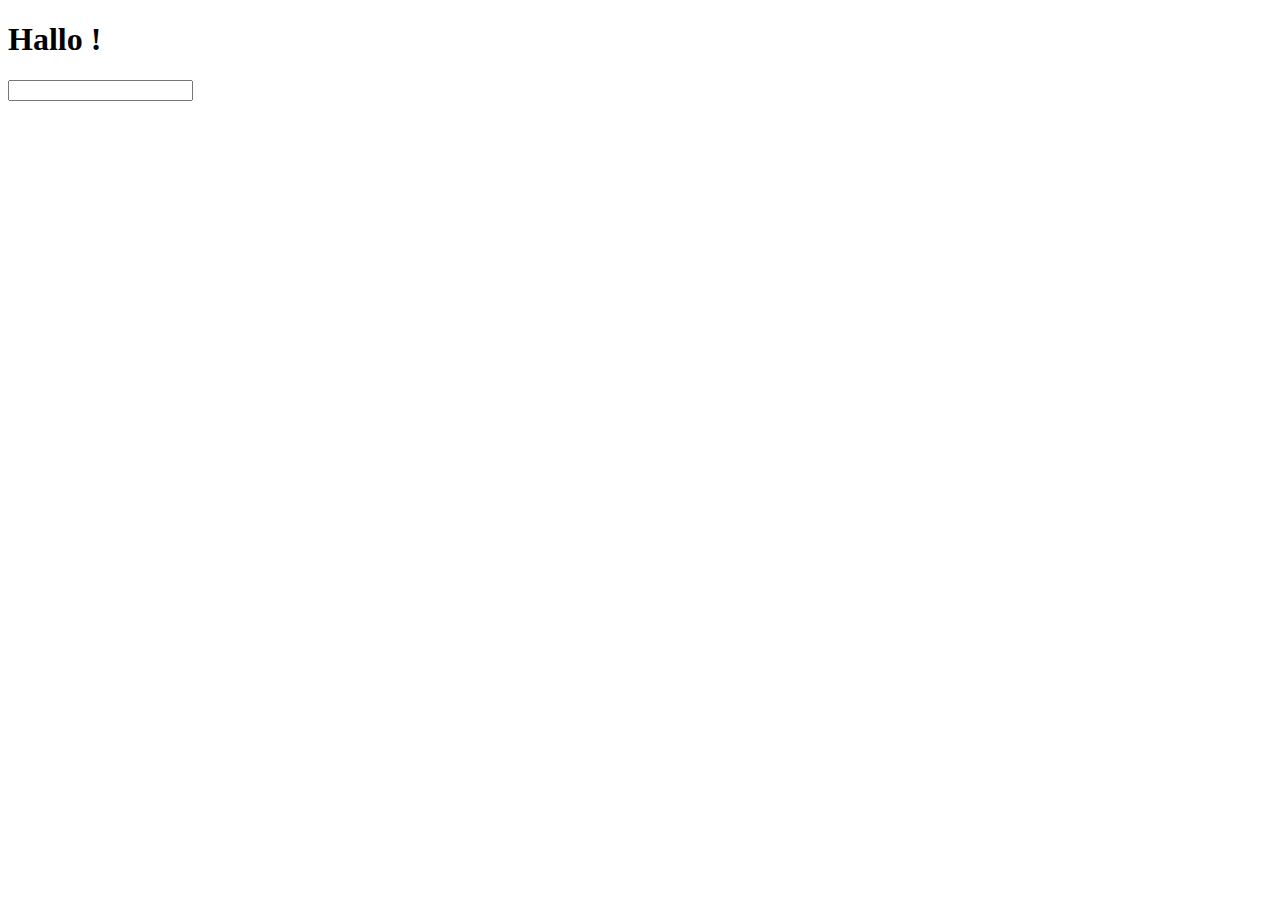
<file: Praktikum/Pertemuan4/Praktikum/index.html>
<!DOCTYPE html>
<html lang="en">
<head>
    <meta charset="UTF-8">
    <meta http-equiv="X-UA-Compatible" content="IE=edge">
    <meta name="viewport" content="width=device-width, initial-scale=1.0">
    <title>Pertemuan 4</title>
    <script src="https://ajax.googleapis.com/ajax/libs/jquery/3.5.1/jquery.min.js"></script>
</head>
<body>
    <h1>Hallo !</h1>
    <input type="text" name="nama" id="nama">
    <script>
        // click hide
        $('h1').click(function(){
            // action
            $(this).hide();
        });

        // change width of input
        $("#nama").focus(function(){
            $(this).css("width", "100px")
        })

        // hide h1 when hover
        $("h1").hover(function(){
            $(this).toggle()
        })
    </script>
</body>
</html>
</file>
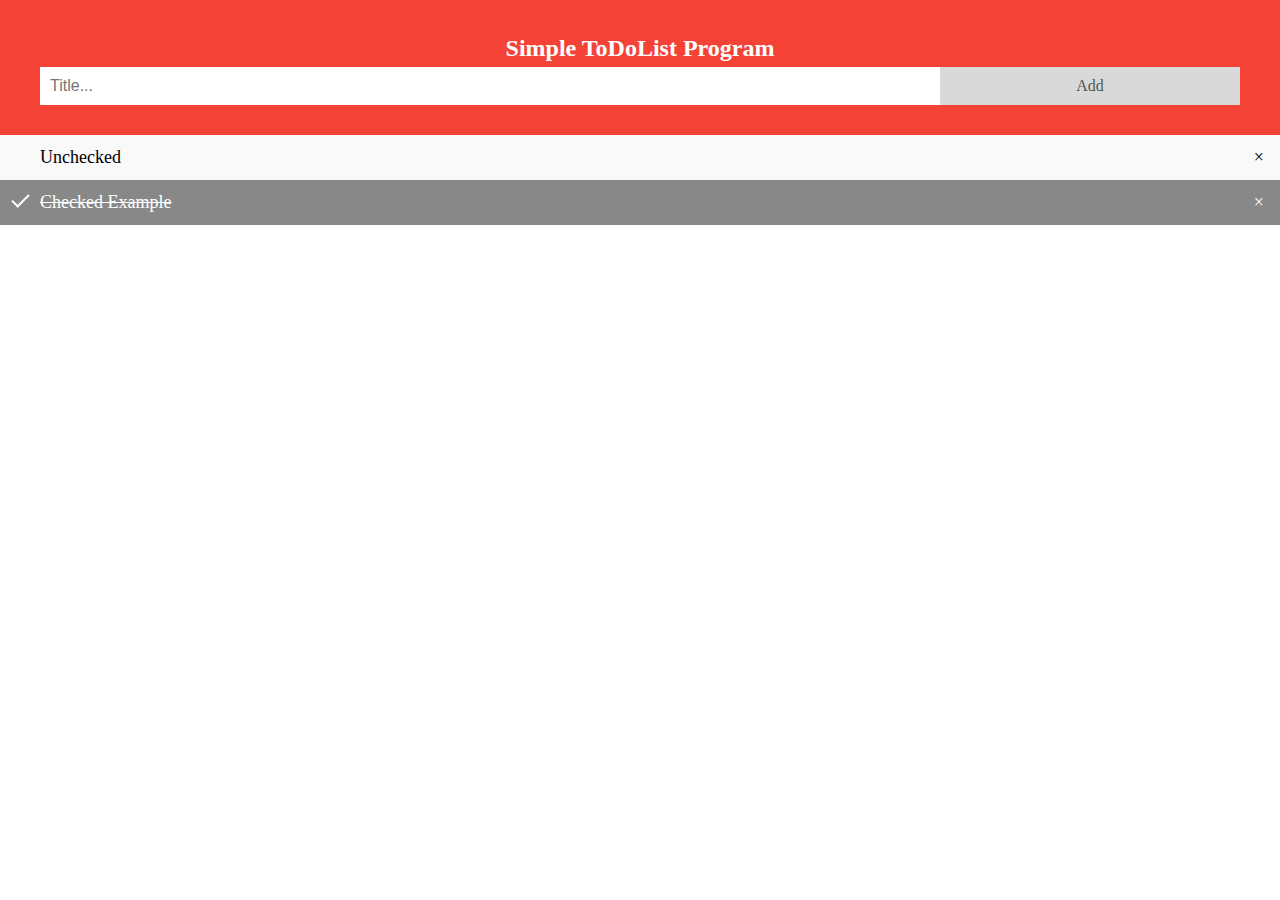
<file: Praktikum/Pertemuan4/Tugas/index.html>
<html>
<head>
<meta name="viewport" content="width=device-width, initial-scale=1">
<style>
body {
  margin: 0;
  min-width: 250px;
}

/* Include the padding and border in an element's total width and height */
* {
  box-sizing: border-box;
}

/* Remove margins and padding from the list */
ul {
  margin: 0;
  padding: 0;
}

/* Style the list items */
ul li {
  cursor: pointer;
  position: relative;
  padding: 12px 8px 12px 40px;
  list-style-type: none;
  background: #eee;
  font-size: 18px;
  transition: 0.2s;
  
  /* make the list items unselectable */
  -webkit-user-select: none;
  -moz-user-select: none;
  -ms-user-select: none;
  user-select: none;
}

/* Set all odd list items to a different color (zebra-stripes) */
ul li:nth-child(odd) {
  background: #f9f9f9;
}

/* Darker background-color on hover */
ul li:hover {
  background: #ddd;
}

/* When clicked on, add a background color and strike out text */
ul li.checked {
  background: #888;
  color: #fff;
  text-decoration: line-through;
}

/* Add a "checked" mark when clicked on */
ul li.checked::before {
  content: '';
  position: absolute;
  border-color: #fff;
  border-style: solid;
  border-width: 0 2px 2px 0;
  top: 10px;
  left: 16px;
  transform: rotate(45deg);
  height: 15px;
  width: 7px;
}

/* Style the close button */
.close {
  position: absolute;
  right: 0;
  top: 0;
  padding: 12px 16px 12px 16px;
}

.close:hover {
  background-color: #f44336;
  color: white;
}

/* Style the header */
.header {
  background-color: #f44336;
  padding: 30px 40px;
  color: white;
  text-align: center;
}

/* Clear floats after the header */
.header:after {
  content: "";
  display: table;
  clear: both;
}

/* Style the input */
input {
  margin: 0;
  border: none;
  border-radius: 0;
  width: 75%;
  padding: 10px;
  float: left;
  font-size: 16px;
}

/* Style the "Add" button */
.addBtn {
  padding: 10px;
  width: 25%;
  background: #d9d9d9;
  color: #555;
  float: left;
  text-align: center;
  font-size: 16px;
  cursor: pointer;
  transition: 0.3s;
  border-radius: 0;
}

.addBtn:hover {
  background-color: #bbb;
}
</style>
<title>ToDoList</title>
</head>
<body>

<div id="myDIV" class="header">
  <h2 style="margin:5px">Simple ToDoList Program</h2>
  <input type="text" id="myInput" placeholder="Title...">
  <span onclick="newElement()" class="addBtn">Add</span>
</div>

<ul id="myUL">
  <li>Unchecked</li>
  <li class="checked">Checked Example</li>
</ul>

<script>
// Create a "close" button and append it to each list item
var myNodelist = document.getElementsByTagName("LI");
var i;
for (i = 0; i < myNodelist.length; i++) {
  var span = document.createElement("SPAN");
  var txt = document.createTextNode("\u00D7");
  span.className = "close";
  span.appendChild(txt);
  myNodelist[i].appendChild(span);
}

// Click on a close button to hide the current list item
var close = document.getElementsByClassName("close");
var i;
for (i = 0; i < close.length; i++) {
  close[i].onclick = function() {
    var div = this.parentElement;
    div.style.display = "none";
  }
}

// Add a "checked" symbol when clicking on a list item
var list = document.querySelector('ul');
list.addEventListener('click', function(ev) {
  if (ev.target.tagName === 'LI') {
    ev.target.classList.toggle('checked');
  }
}, false);

// Create a new list item when clicking on the "Add" button
function newElement() {
  var li = document.createElement("li");
  var inputValue = document.getElementById("myInput").value;
  var t = document.createTextNode(inputValue);
  li.appendChild(t);
  if (inputValue === '') {
    alert("You must write something!");
  } else {
    document.getElementById("myUL").appendChild(li);
  }
  document.getElementById("myInput").value = "";

  var span = document.createElement("SPAN");
  var txt = document.createTextNode("\u00D7");
  span.className = "close";
  span.appendChild(txt);
  li.appendChild(span);

  for (i = 0; i < close.length; i++) {
    close[i].onclick = function() {
      var div = this.parentElement;
      div.style.display = "none";
    }
  }
}
</script>

</body>
</html>
</file>
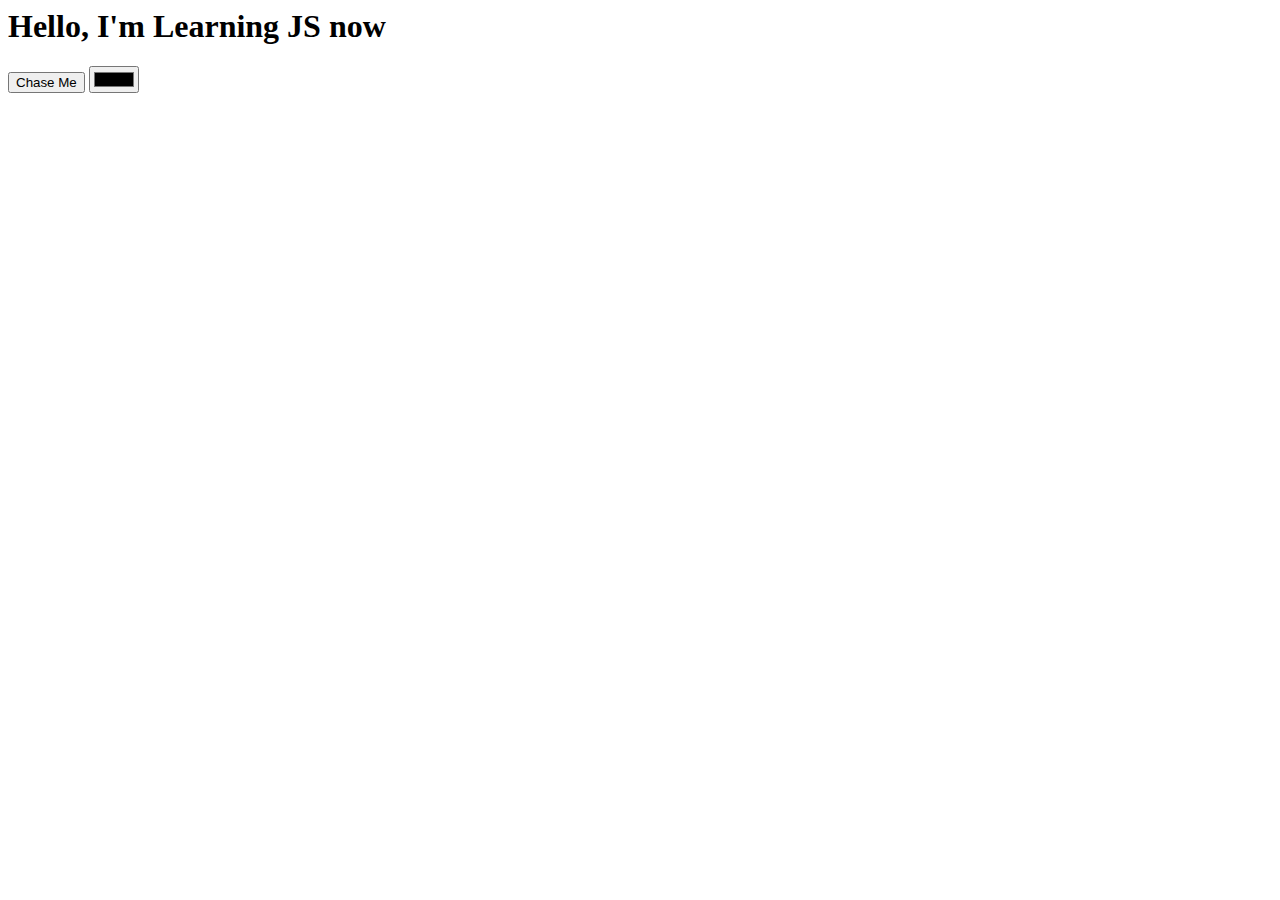
<file: Praktikum/Pertemuan3/latihan 2.html>
<html lang="en">

<head>
    <meta charset="UTF-8">
    <meta http-equiv="X-UA-Compatible" content="IE=edge">
    <meta name="viewport" content="width=device-width, initial-scale=1.0">
    <title>Javascript</title>
</head>

<body>
    <h1 id="text"> Hello, I'm Learning JS now </h1>
    <p id="x"></p>
    <button onclick="tampil()">Chase Me</button>

    <input type="color" id="warna">
</body>
<script src="script.js"></script>

</html>
</file>
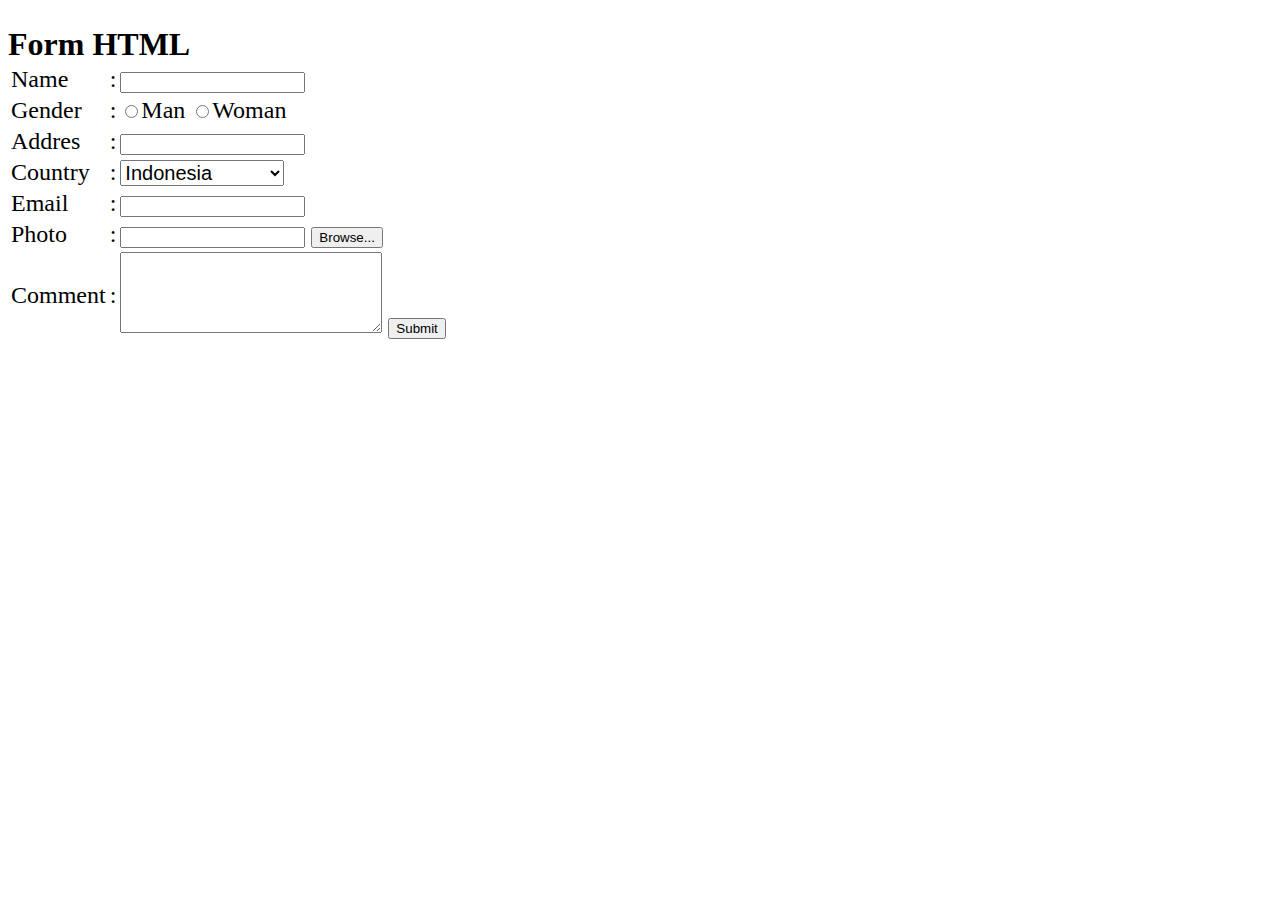
<file: Praktikum/Pertemuan1/Latihan/jawab.html>
<!DOCTYPE html>
<html lang="en">
<head>
    <meta charset="UTF-8">
    <meta http-equiv="X-UA-Compatible" content="IE=edge">
    <meta name="viewport" content="width=device-width, initial-scale=1.0">
    <title>Soal Latihan</title>
</head>
<body>
    <br />
    <font type="arial" size="5">
    <div>
        <table>
            <thead>
                <font type="arial" font size="6">
                    <b>Form HTML</b>
                </font>
            </thead>
            <tr>
                <td>Name</td>
                <td>:</td>
                <td><input type="text" name="nama"></td>
            </tr>
            <tr>
                <td>Gender</td>
                <td>:</td>
                <td>
                    <input type="radio" name="gender" value="M">Man
                    <input type="radio" name="gender" value="W">Woman
                </td>
            </tr>
            <tr>
                <td>Addres</td>
                <td>:</td>
                <td>
                    <input type="text" name="address">
                </td>
            </tr>
            <tr>
                <td>Country</td>
                <td>:</td>
                <td>
                    <select name="Country" style="font-size: 20px;">
                        <option value="ina">Indonesia</option>
                        <option value="usa">Amerika Serikat</option>
                        <option value="sg">Singapura</option>
                      </select>
                </td>
            </tr>
            <tr>
                <td>Email</td>
                <td>:</td>
                <td>
                  <input type="text" name="email">
                </td>
              </tr>
            <tr>
                <td>Photo</td>
                <td>:</td>
                <td>
                    <form>
                        <input type="text" name="photo">
                        <input type="Submit" name="Browse" value="Browse...">
                    </form>
                </td>
            </tr>
            <tr>
                <td>Comment</td>
                <td>:</td>
                <td colspan="3">
                    <textarea name="comment"cols="30" rows="5"></textarea>
                    <input type="Submit" name="submit" value="Submit">
                </td>
            </tr>
        </table>
    </div>
</body>
</html>
</file>
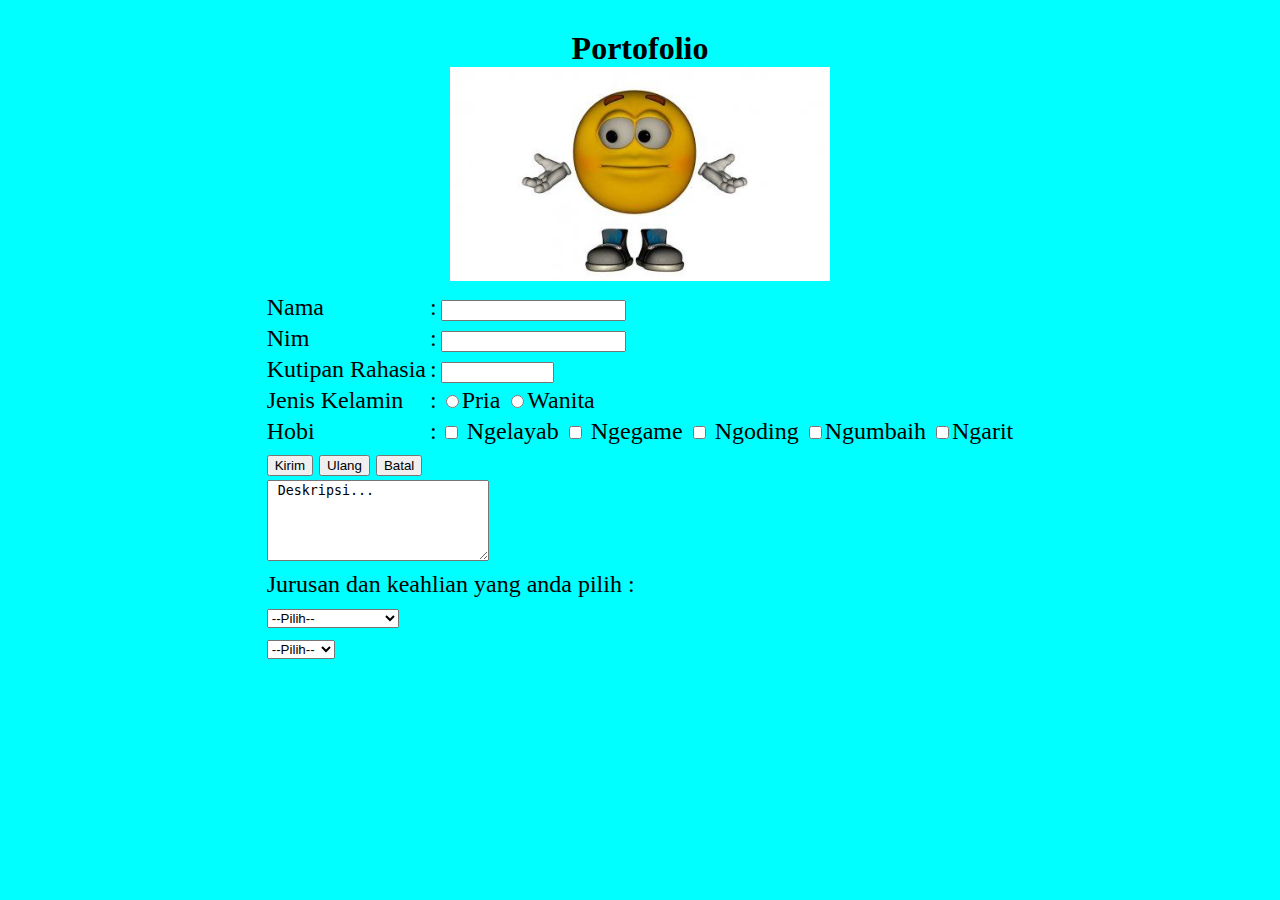
<file: Praktikum/Pertemuan2/Latihan/jawab.html>
<!DOCTYPE html>
<html lang="en">
  <head>
    <meta charset="UTF-8" />
    <meta http-equiv="X-UA-Compatible" content="IE=edge" />
    <meta name="viewport" content="width=device-width, initial-scale=1.0" />
    <!-- <meta HTTP-EQUIV="REFRESH" content="5; url=http://google.co.id" -->
    <!-- title web -->
    <link rel="stylesheet" href="css/style.css">
    <title>Porto</title>
  </head>
<center>
  <body>
  <font type="arial" black font size="6"><b>Portofolio</b></font>
    <br />
  <tr>
    <td colspan="3">
      <input
              type="image"
              name="Gambar"
              img
              src="y.jfif"
              width="50%"
              height="50%"
      />
    </td>
  </tr>
    <font type="arial" size="5">
      <table>
        <thead>
          <tr>
            <td>
              <font type="arial" font size="5"></font>
            </td>
          </tr>
        </thead>
        <tr>
          <td>Nama</td>
          <td>:</td>
          <td><input type="text" name="nama" /></td>
        </tr>
        <tr>
          <td>Nim</td>
          <td>:</td>
          <td><input type="text" name="nim" /></td>
        </tr>
        <tr>
          <td>Kutipan Rahasia</td>
          <td>:</td>
          <td><input type="Password" name="ks" size="11" maxlength="9" /></td>
        </tr>
        <tr>
          <td>Jenis Kelamin</td>
          <td>:</td>
          <td>
            <input type="radio" name="jenis_kelamin" value="P" />Pria
            <input type="radio" name="jenis_kelamin" value="W" />Wanita
          </td>
        </tr>
        <tr>
          <td>Hobi</td>
          <td>:</td>
          <td>
            <input type="checkbox" name="hobi_1" value="Ngelayab" /> Ngelayab
            <input type="checkbox" name="hobi_2" value="Ngegame" /> Ngegame
            <input type="checkbox" name="hobi_3" value="Ngoding" /> Ngoding
            <input type="checkbox" name="hobi_4" value="Ngumbaih" />Ngumbaih
            <input type="checkbox" name="hobi_4" value="Ngarit" />Ngarit
          </td>
        </tr>
        <tr>
          <td colspan="3">
            <form>
              <input type="submit" value="Kirim" name="Submit" />
              <input type="reset" value="Ulang" name="Reset" />
              <input type="button" value="Batal" name="Cancel"/>
            </form>
          </td>
        </tr>
        <tr>
          <td colspan="3">
            <textarea name="deskripsi" cols="25" rows="5" align="left"> Deskripsi...
            </textarea>
          </td>
        </tr>
        <tr>
          <td colspan="3">Jurusan dan keahlian yang anda pilih :</td>
        </tr>
        <tr>
          <td colspan="3">
            <select name="jurusan">
		<option selected disabled value="p">--Pilih--</option>
              <option value="se">Software Engineer</option>
              <option value="if">Informatika</option>
              <option value="sk">Sistem Komputer</option>
            </select>
          </td>
        </tr>
        <tr>
          <td>
            <select name="keahlian">
		<option selected disabled value="p">--Pilih--</option>
              <option value="a">Android</option>
              <option value="w">Web</option>
              <option value="i">IOT</option>
            </select>
          </td>
        </tr>
      </table>
    </font>
</center>
  </body>
</html>
</file>
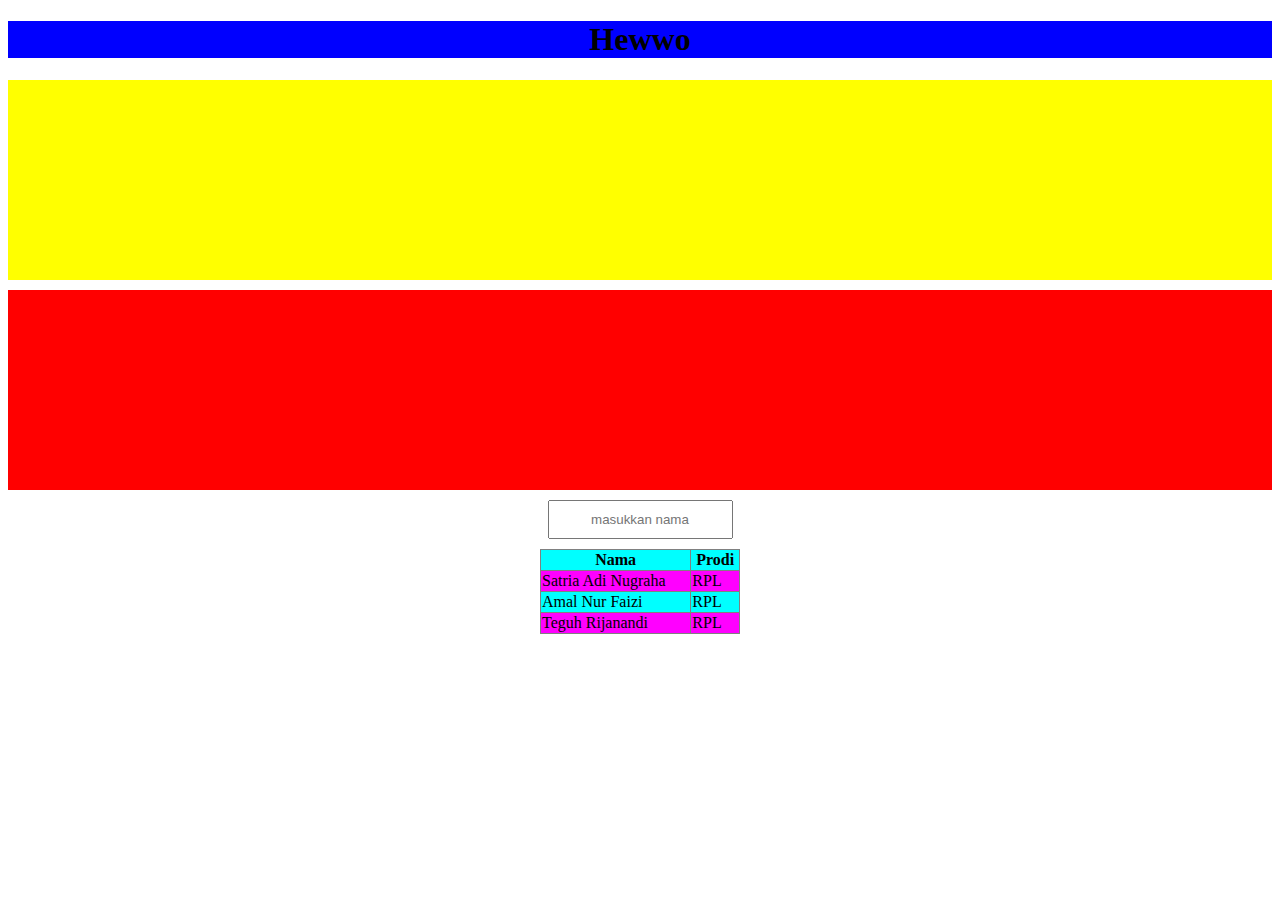
<file: Praktikum/Pertemuan2/Praktek/modul2.html>
<!DOCTYPE html>
<html lang="en">
<head>
    <meta charset="UTF-8">
    <meta http-equiv="X-UA-Compatible" content="IE=edge">
    <meta name="viewport" content="width=device-width, initial-scale=1.0">
    <title>Latihan CSS</title>

    <style>
        /* internal css */
        #kotak2{
            background-color: red;
            height: 200px;
            width: 100%;
            margin-top: 10px;

        }
        .inputform{
            padding-top: 10px;
            padding-bottom: 10px;
            text-align: center;

            margin-top: 10px;
            margin-bottom: 10px;
        }
        h1{
            color: black;
            background-color: blue;
            text-align: center;
        }
        h1:hover{
            color: white;
            text-decoration: underline;
        }
    </style>

    <!-- pemanggilan css -->
    <link rel="stylesheet" type="text/css" href="css/style.css">
</head>
<body>
    <h1>Hewwo</h1>
    <!-- inline css -->
    <div id="kotak" style="background-color: #ff0; height: 200px; width: 100%;">
    </div>

    <div id="kotak2">

    </div>
<center>
    <input type="text" name="nama" class="inputform" placeholder="masukkan nama">
    <table class="tb" border="1px">
        <tr>
            <th>Nama</th>
            <th>Prodi</th>
        </tr>
        <tr>
            <td>Satria Adi Nugraha</td>
            <td>RPL</td>
        </tr>
        <tr>
            <td>Amal Nur Faizi</td>
            <td>RPL</td>
        </tr>
        <tr>
            <td>Teguh Rijanandi</td>
            <td>RPL</td>
        </tr>
    </table>
</center>
</body>
</html>
</file>
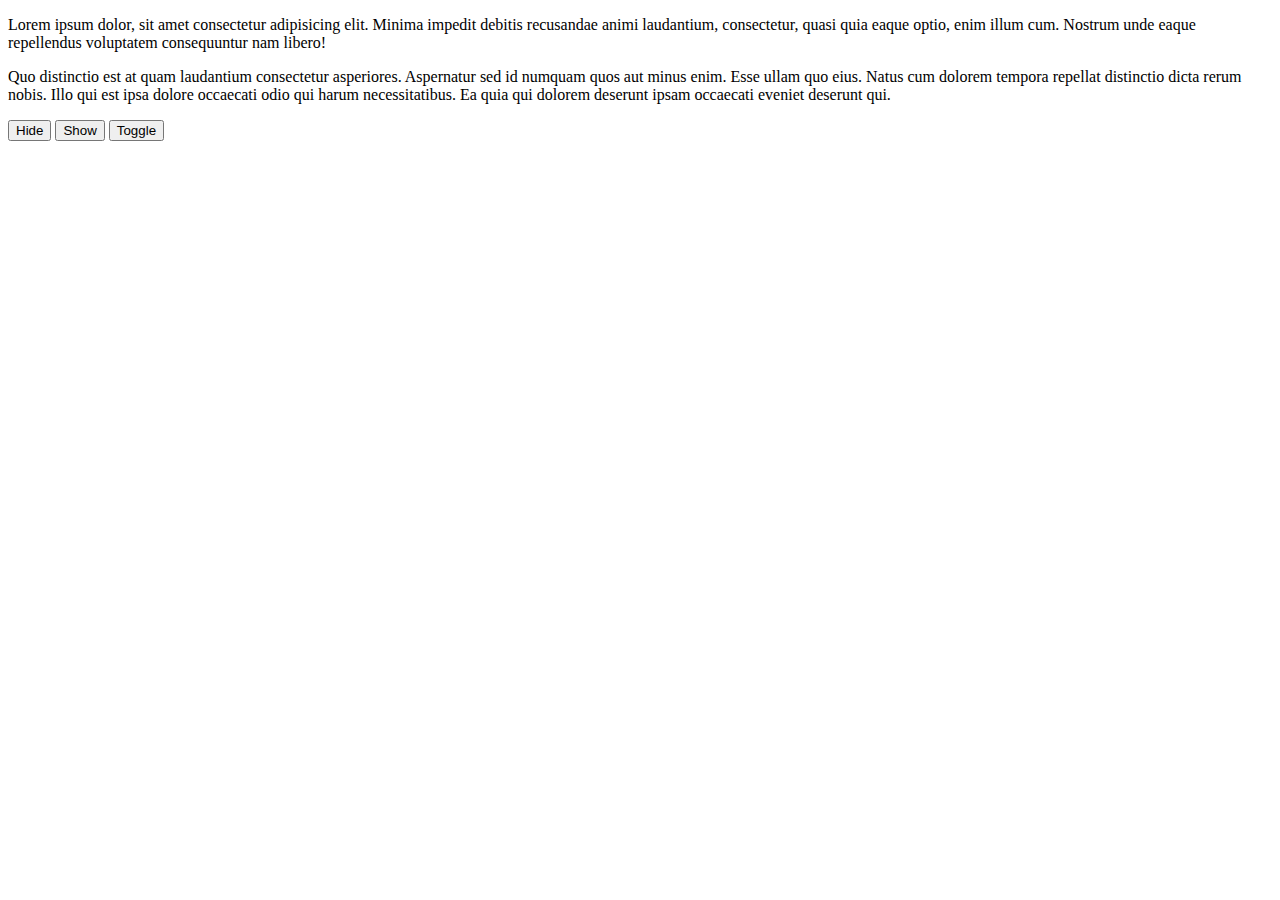
<file: Praktikum/Pertemuan4/Praktikum/index2.html>
<!DOCTYPE html>
<html lang="en">
  <head>
    <meta charset="UTF-8" />
    <meta http-equiv="X-UA-Compatible" content="IE=edge" />
    <meta name="viewport" content="width=device-width, initial-scale=1.0" />
    <title>Document</title>
    <script src="https://ajax.googleapis.com/ajax/libs/jquery/3.5.1/jquery.min.js"></script>
  </head>
  <body>
    <p>
      Lorem ipsum dolor, sit amet consectetur adipisicing elit. Minima impedit
      debitis recusandae animi laudantium, consectetur, quasi quia eaque optio,
      enim illum cum. Nostrum unde eaque repellendus voluptatem consequuntur nam
      libero!
    </p>
    <p>
      Quo distinctio est at quam laudantium consectetur asperiores. Aspernatur
      sed id numquam quos aut minus enim. Esse ullam quo eius. Natus cum dolorem
      tempora repellat distinctio dicta rerum nobis. Illo qui est ipsa dolore
      occaecati odio qui harum necessitatibus. Ea quia qui dolorem deserunt
      ipsam occaecati eveniet deserunt qui.
    </p>
    <button id="hide">Hide</button>
    <button id="show">Show</button>
    <button id="toggle">Toggle</button>
    <script>
      // hide and show button
      $("#hide").on("click", function () {
        $("p").hide();
      });

      $("#show").on("click", function () {
        $("p").show();
      });

      $("#toggle").on("click", function () {
        $("p").toggle();
      });
    </script>
  </body>
</html>
</file>
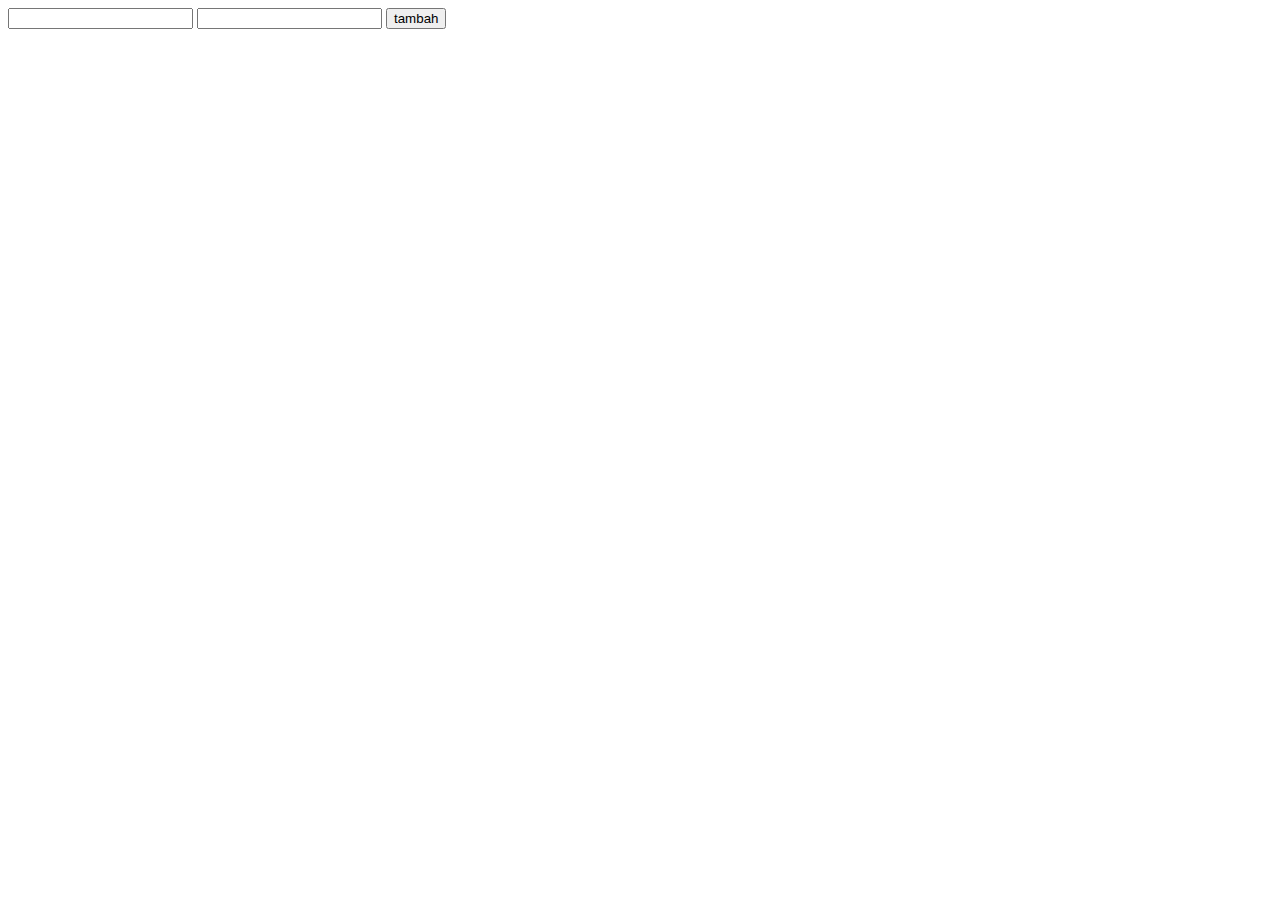
<file: Praktikum/Pertemuan4/Praktikum/index3.html>
<!DOCTYPE html>
<html lang="en">
<head>
    <meta charset="UTF-8">
    <meta http-equiv="X-UA-Compatible" content="IE=edge">
    <meta name="viewport" content="width=device-width, initial-scale=1.0">
    <title>Document</title>
    <script src="https://ajax.googleapis.com/ajax/libs/jquery/3.5.1/jquery.min.js"></script>
</head>
<body>
    <input type="number" name="bil1" id="bil1">
    <input type="number" name="bil2" id="bil2">
    <input type="button" value="tambah" id="btnTambah">

    <script>
        $("#btnTambah").on("click", function(){
            let bil1 = $("#bil1").val()
            let bil2 = $("#bil2").val()
            let hasil = parseInt(bil1) + parseInt(bil2)

            alert("Hasilnya : "+hasil)
        })
    </script>
</body>
</html>
</file>
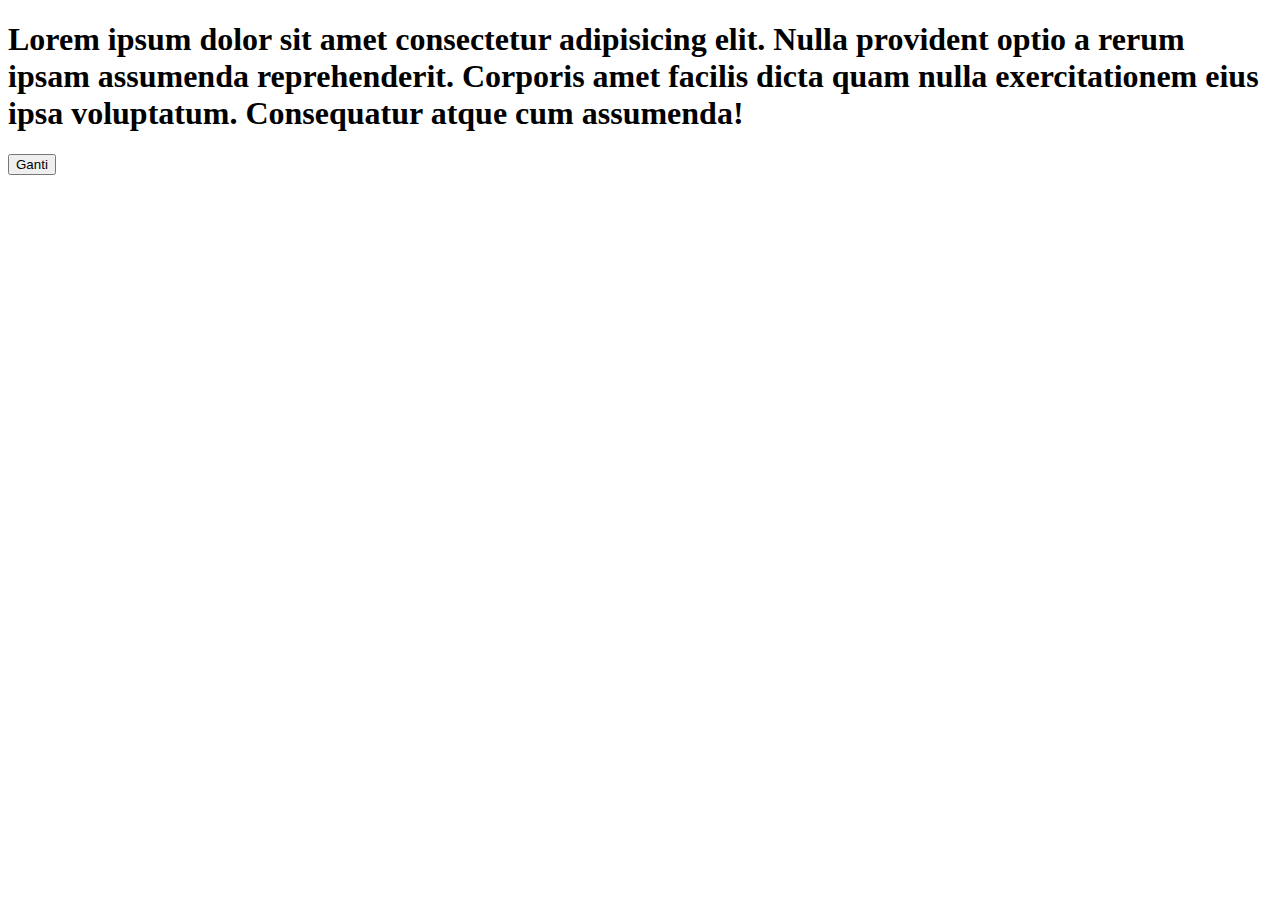
<file: Praktikum/Pertemuan4/Praktikum/index4.html>
<!DOCTYPE html>
<html lang="en">
<head>
    <meta charset="UTF-8">
    <meta http-equiv="X-UA-Compatible" content="IE=edge">
    <meta name="viewport" content="width=device-width, initial-scale=1.0">
    <title>Document</title>
    <script src="https://ajax.googleapis.com/ajax/libs/jquery/3.5.1/jquery.min.js"></script>
    <style>
        .heading{
            color : rebeccapurple;
            font-size: medium;
        }
    </style>
</head>
<body>
    <h1>
        Lorem ipsum dolor sit amet consectetur adipisicing elit. Nulla provident optio a rerum ipsam assumenda reprehenderit. Corporis amet facilis dicta quam nulla exercitationem eius ipsa voluptatum. Consequatur atque cum assumenda!
    </h1>
    <button id="ganti">Ganti</button>
    <script>
        $("#ganti").on("click", function(){
            $("h1").addClass("heading")
        })
    </script>
</body>
</html>
</file>
<file: Praktikum/Pertemuan2/Latihan/css/style.css>
body {
    background-color: cyan;
    width: 760px;
    margin: auto;
    padding-top: 30px;
    padding-bottom: 30px;
}
</file>
<file: Praktikum/Pertemuan2/Praktek/css/style.css>
/* external css */
.tb{
    border-collapse: collapse;
    width: 200px;
}

.tb tr:nth-child(odd){
    background-color: cyan;
}
.tb tr:nth-child(even){
    background-color: magenta;
}
</file>
